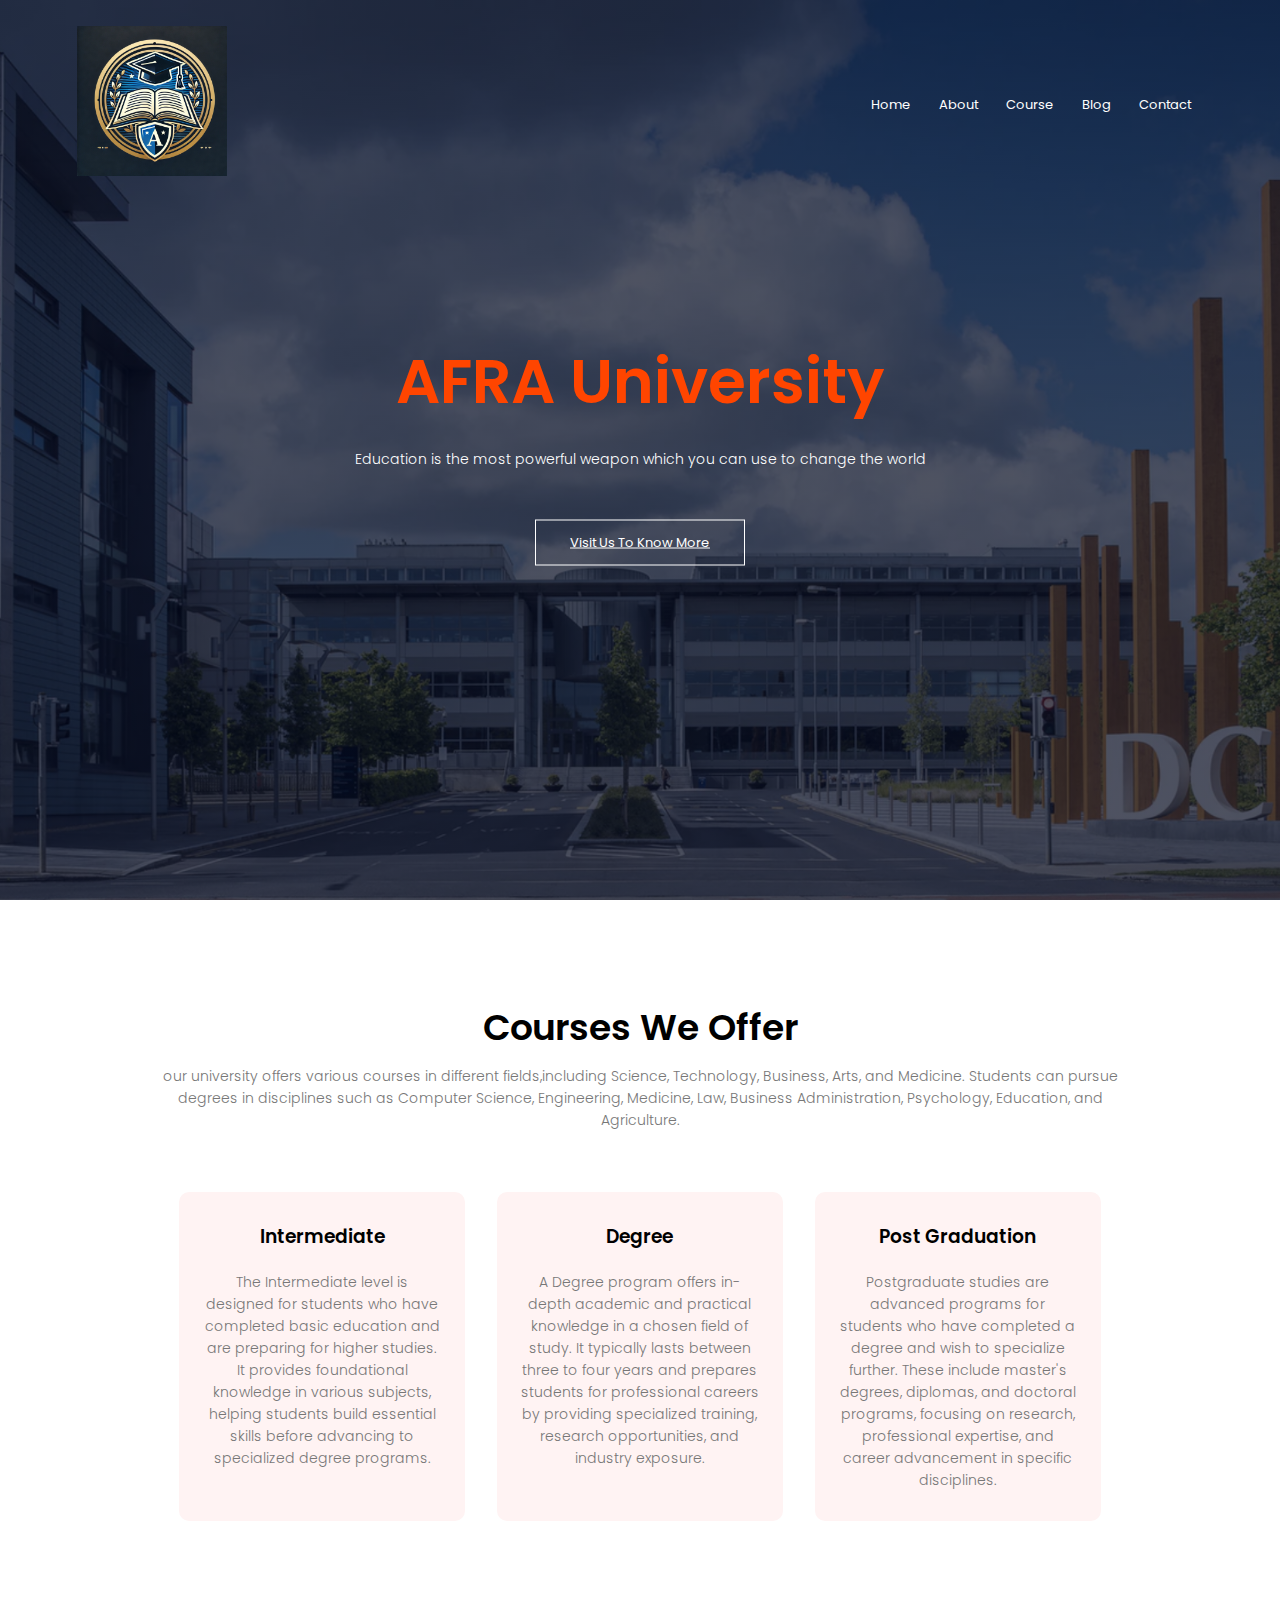
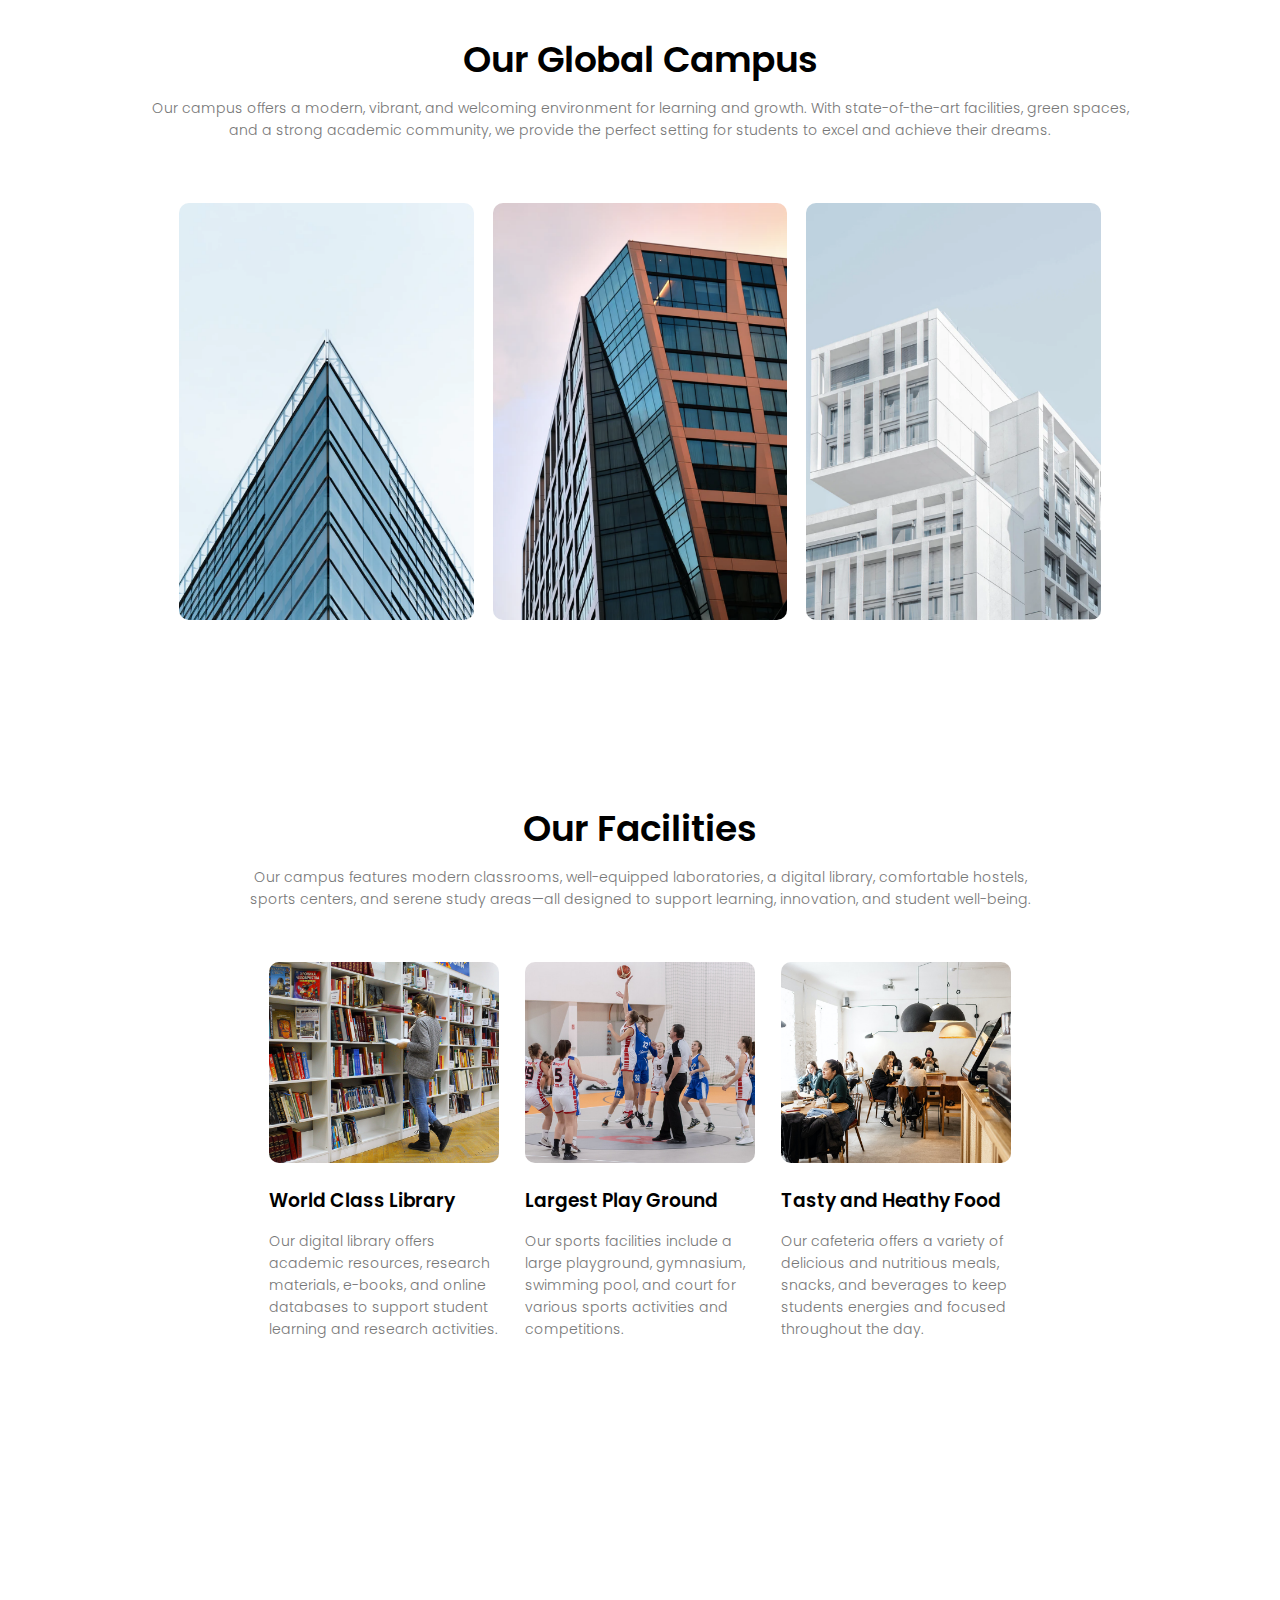
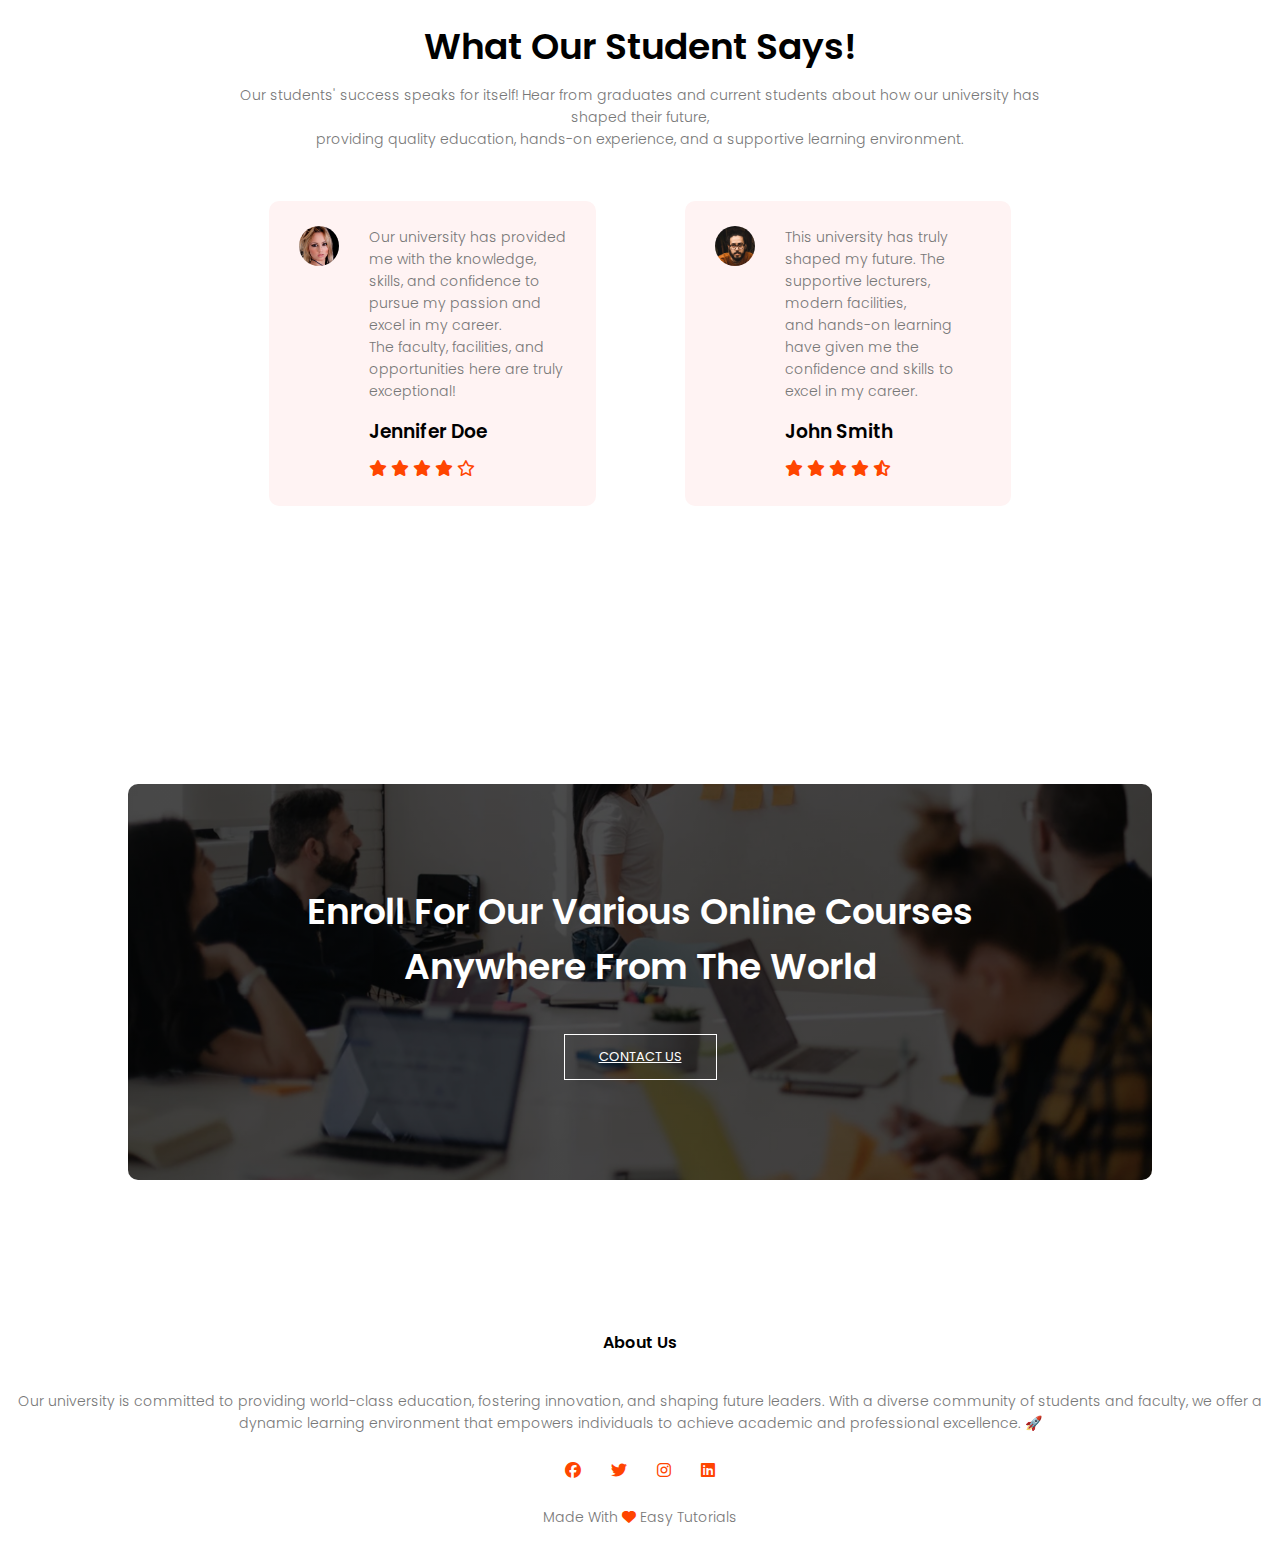
<file: index.html>
<!DOCTYPE html>
<html lang="en">
    <head>
    <meta charset="UTF-8">
    <meta name = "viewport" content = "width=device-width, initial-scale=1.0">
    <title>University Website Design</title>
    <link rel="stylesheet" href="styles.css">
    <link rel="preconnect" href="https://fonts.googleapis.com">
<link rel="preconnect" href="https://fonts.gstatic.com" crossorigin>
<link href="https://fonts.googleapis.com/css2?family=Poppins:wght@100;200;300;400;600;700&display=swap" rel="stylesheet">
<link rel="stylesheet" href="https://cdnjs.cloudflare.com/ajax/libs/font-awesome/6.5.1/css/all.min.css">
<link rel="stylesheet" href="https://cdnjs.cloudflare.com/ajax/libs/font-awesome/6.5.1/css/all.min.css">


    </head>

    <body>

      <section class="header">
        <nav>
          <a href="index.html"><img src="logo.png"  width="40%"></a>
          <div class="nav-links" id="navlinks">
            <i class="fa fa-times" onclick="hidemenu()"></i>

              <ul>
                  <li><a href="index.html">Home</a></li>
                  <li><a href="about.html">About</a></li>
                  <li><a href="course.html">Course</a></li>
                  <li><a href="blog.html">Blog</a></li>
                  <li><a href="contact.html">Contact</a></li>
              </ul>
          </div>
          <i class="fa fa-bars" onclick="showmenu()"></i>
          </i>
 
        </nav>

     <div class="text-box">
      <h1>AFRA University</h1>
      <p>Education is the most powerful weapon which you can use to change the world </p>
      <a href="" class="btn">Visit Us To Know More</a>

     </div>   


      </section>

      <!---course section-->

      <section class="course">
        <h1>Courses We Offer</h1>
        <p>our university offers various courses in different fields,including Science, Technology, Business, Arts, and Medicine. Students can pursue degrees in disciplines such as Computer Science, Engineering, Medicine, Law, Business Administration, Psychology, Education, and Agriculture. </p>

        <diV class="row">
          <div class="course-col">
            <h3>Intermediate</h3>
            <p>The Intermediate level is designed for students who have completed basic education and are preparing for higher studies. It provides foundational knowledge in various subjects, helping students build essential skills before advancing to specialized degree programs.</p>
          </div>
          <div class="course-col">
            <h3>Degree</h3>
            <p>A Degree program offers in-depth academic and practical knowledge in a chosen field of study. It typically lasts between three to four years and prepares students for professional careers by providing specialized training, research opportunities, and industry exposure.</p>
          </div>
          <div class="course-col">
            <h3>Post Graduation</h3>
            <p>Postgraduate studies are advanced programs for students who have completed a degree and wish to specialize further. These include master's degrees, diplomas, and doctoral programs, focusing on research, professional expertise, and career advancement in specific disciplines.</p>
          </div>
        </diV>
      </section>


     <!---campus section-->
      <section class="campus">
        <h1>Our Global Campus</h1>
        <p>Our campus offers a modern, vibrant, and welcoming environment for learning and growth. With state-of-the-art facilities, green spaces, and a strong academic community, we provide the perfect setting for students to excel and achieve their dreams.</p>
        
        <div class="row">
          <div class="campus-col">
            <img src="myimage/london.png">
            <div class="layer">
              <h3>LONDON</h3>
            </div>
          </div>

          <div class="campus-col">
            <img src="myimage/newyork.png">
            <div class="layer">
              <h3>NEW YORK</h3>
            </div>
          </div>

          <div class="campus-col">
            <img src="myimage/washington.png">
            <div class="layer">
              <h3>WASHINGTON</h3>
            </div>
          </div>


        </div>
      </section>

      <!---facilities section-->
      <section class="facilities">
        <h1>Our Facilities</h1>
        <p>Our campus features modern classrooms, well-equipped laboratories, a digital library, comfortable hostels, sports centers, and serene study areas—all designed to support learning, innovation, and student well-being.</p>
        <div class="row">
          <div class="facilities-col">
            <img src="myimage/library.png">
            <h3>World Class Library</h3>
            <p>Our digital library offers academic resources, research materials, e-books, and online databases to support student learning and research activities.</p>
         </div>

         <div class="facilities-col">
          <img src="myimage/basketball.png">
          <h3>Largest Play Ground</h3>
          <p>Our sports facilities include a large playground, gymnasium, swimming pool, and court for various sports activities and competitions.</p>

          </div>

          <div class="facilities-col">
            <img src="myimage/cafeteria.png">
            <h3>Tasty and Heathy Food</h3>
            <p>Our cafeteria offers a variety of delicious and nutritious meals, snacks, and beverages to keep students energies and focused throughout the day.</p>

            </div>

        </div>


      </section>

      <!---testimonials-->

      <section class="testi">
        <h1>What Our Student Says!</h1>
        <p>Our students' success speaks for itself! Hear from graduates and current students about how our university has shaped their future,<br> providing quality education, hands-on experience, and a supportive learning environment.</p>
        <div class="row">
          <div class="testi-col">
            <img src="myimage/user1.jpg">
            <div>
              <p>Our university has provided me with the knowledge, skills, and confidence to pursue my passion and excel in my career. <br>The faculty, facilities, and opportunities here are truly exceptional!</p>
              <h3>Jennifer Doe</h3>
              <i class="fa-solid fa-star"></i>
              <i class="fa-solid fa-star"></i>
              <i class="fa-solid fa-star"></i>
              <i class="fa-solid fa-star"></i>
              <i class="fa-regular fa-star"></i>  <!-- Empty Star -->

            </div>
          </div>
          <div class="testi-col">
            <img src="myimage/user2.jpg">
            <div>
              <p>This university has truly shaped my future. The supportive lecturers, modern facilities, <br>and hands-on learning have given me the confidence and skills to excel in my career.</p>
              <h3>John Smith</h3>
              <i class="fa-solid fa-star"></i>
            <i class ="fa-solid fa-star"></i>
            <i class="fa-solid fa-star"></i>
            <i class="fa-solid fa-star"></i>
            <i class="fa-solid fa-star-half-stroke"></i>  <!-- Half Star -->

             </div>
             </div>
             </div>

</section>

<!--call to action-->

<section class="cta">
  <h1>Enroll For Our Various Online Courses <br>Anywhere From The World</h1>
  <a href="" class="btn">CONTACT US</a>

</section>

<!--FOOTER-->
<section class="footer">
  <h4>About Us</h4>
  <p>Our university is committed to providing world-class education, fostering innovation, and shaping future leaders. With a diverse community of students and faculty, we offer a dynamic learning environment that empowers individuals to achieve academic and professional excellence. 🚀</p>
  <div class="icons">
    <i class="fa-brands fa-facebook"></i>
    <i class="fa-brands fa-twitter"></i>
    <i class="fa-brands fa-instagram"></i>
    <i class="fa-brands fa-linkedin"></i>
  </div>
  <p>Made With <i class="fas fa-heart"></i> Easy Tutorials</p> 
</section>
      <!------javascript for togglt menu------>
      <script>
          var navlinks = document.getElementById("navlinks");
          function showmenu(){
            navlinks.style.right = "0";
          }

          function hidemenu(){
            navlinks.style.right = "-200px";
          }
      </script>


    </body>
</html>
</file>
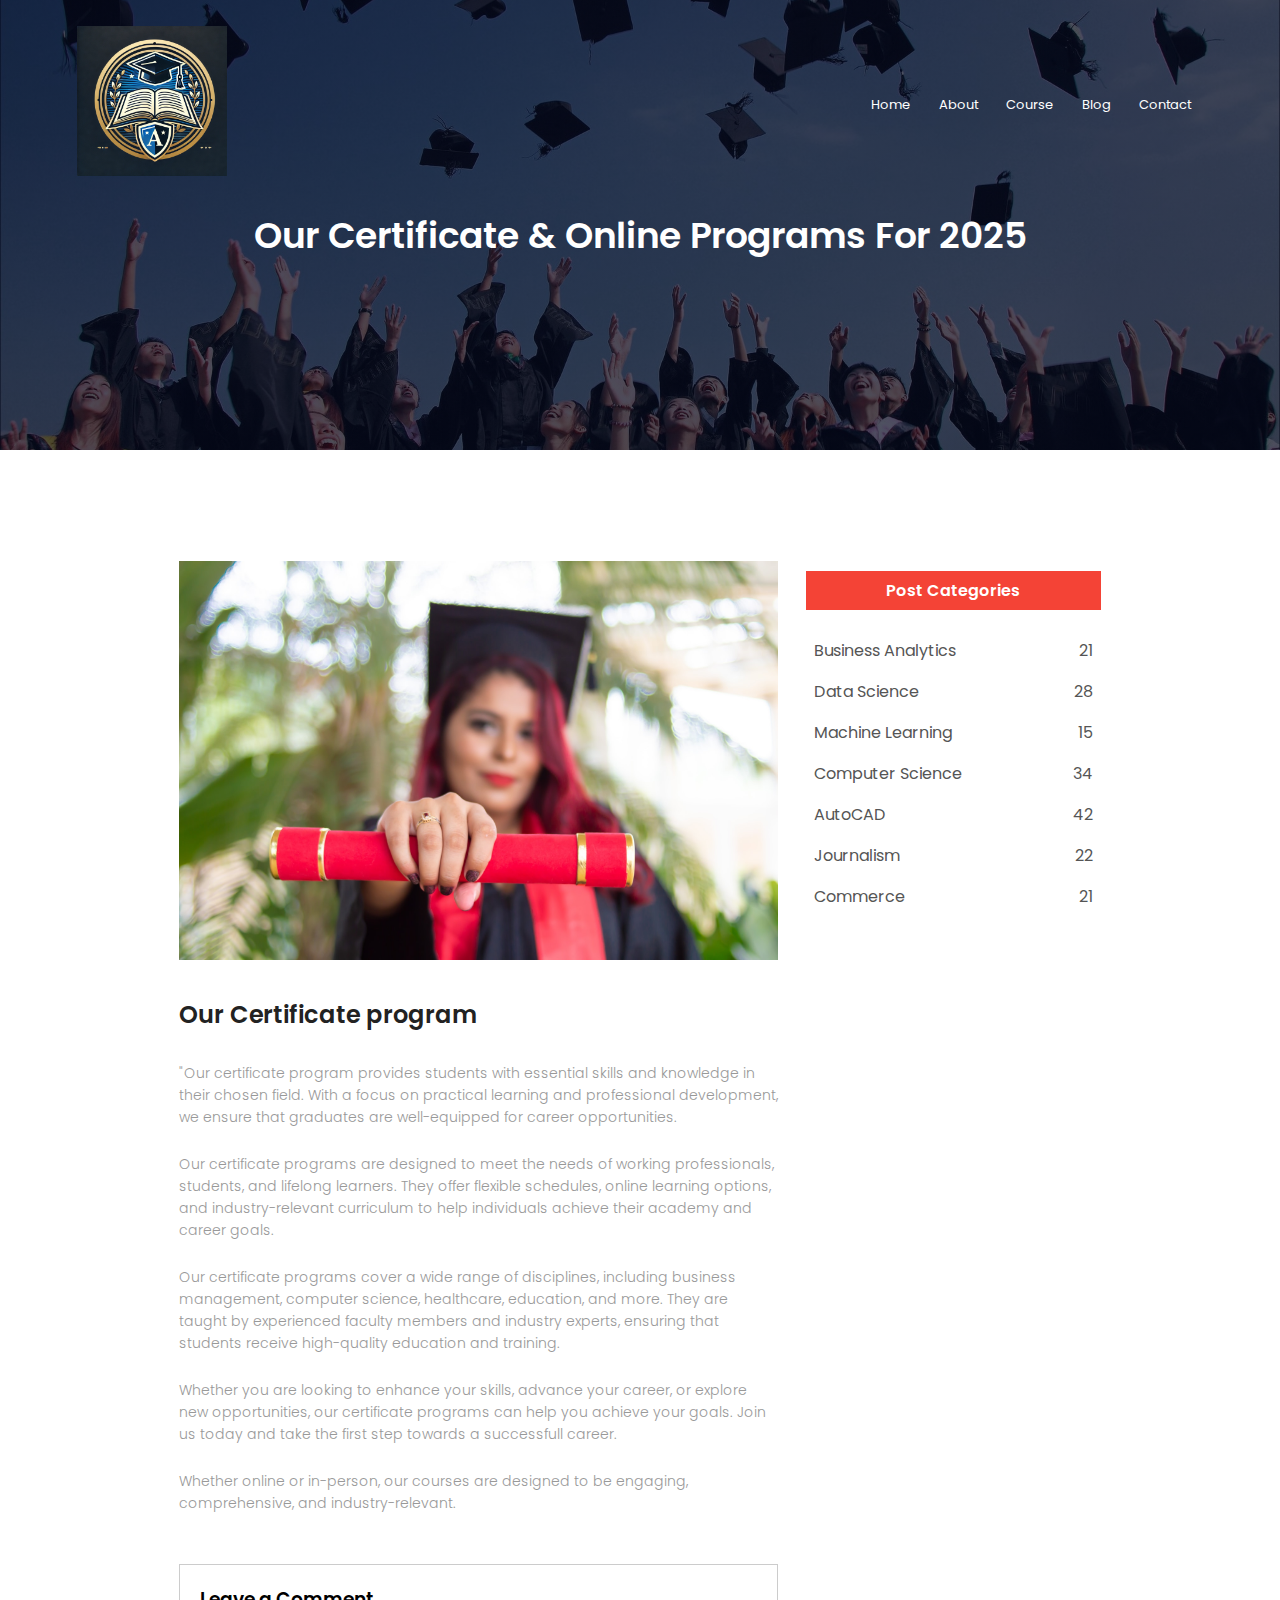
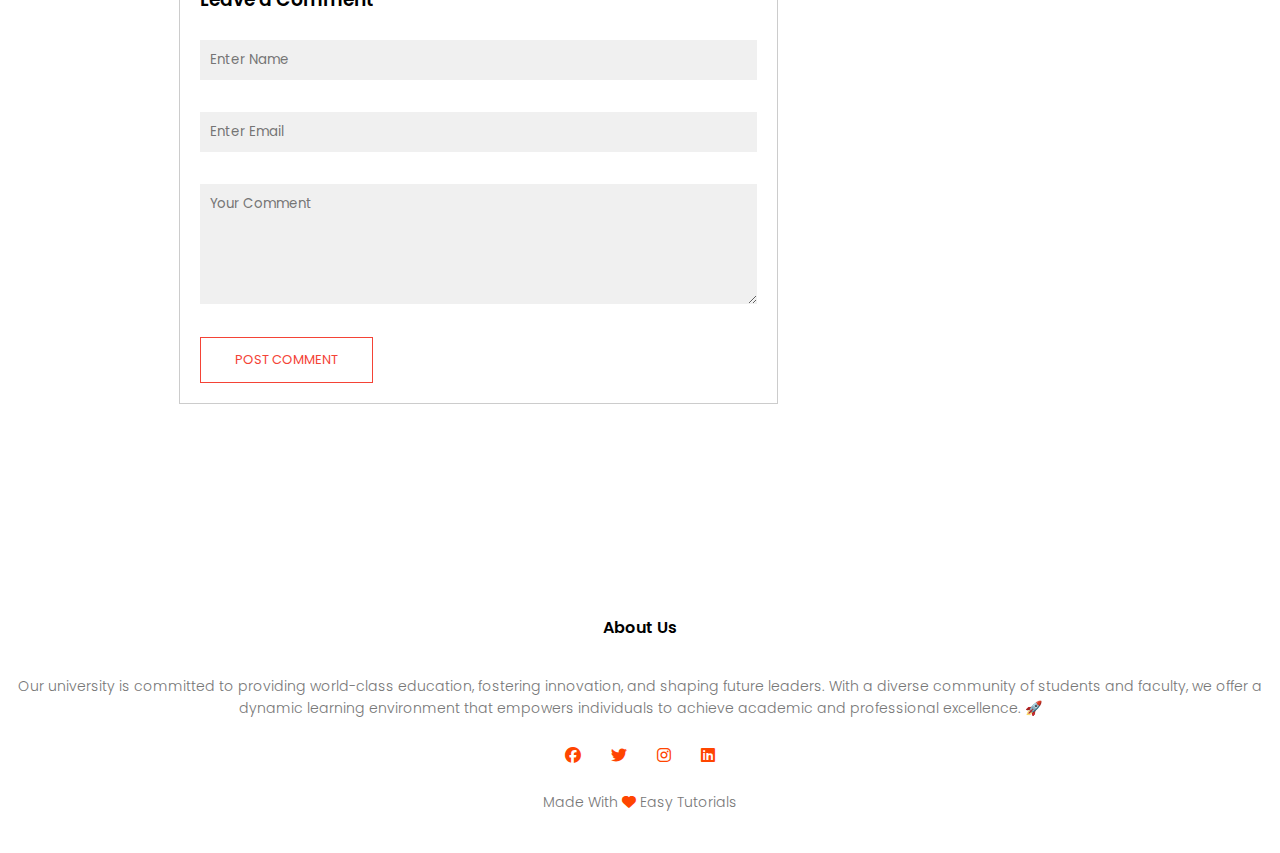
<file: blog.html>
<!DOCTYPE html>
<html lang="en">
    <head>
    <meta charset="UTF-8">
    <meta name = "viewport" content = "width=device-width, initial-scale=1.0">
    <title>University Website Design</title>
    <link rel="stylesheet" href="styles.css">
    <link rel="preconnect" href="https://fonts.googleapis.com">
<link rel="preconnect" href="https://fonts.gstatic.com" crossorigin>
<link href="https://fonts.googleapis.com/css2?family=Poppins:wght@100;200;300;400;600;700&display=swap" rel="stylesheet">
<link rel="stylesheet" href="https://cdnjs.cloudflare.com/ajax/libs/font-awesome/6.5.1/css/all.min.css">
<link rel="stylesheet" href="https://cdnjs.cloudflare.com/ajax/libs/font-awesome/6.5.1/css/all.min.css">


    </head>

    <body>

      <section class="sub-header">
        <nav>
          <a href="index.html"><img src="logo.png"  width="40%"></a>
          <div class="nav-links" id="navlinks">
            <i class="fa fa-times" onclick="hidemenu()"></i>

              <ul>
                  <li><a href="index.html">Home</a></li>
                  <li><a href="about.html">About</a></li>
                  <li><a href="course.html">Course</a></li>
                  <li><a href="blog.html">Blog</a></li>
                  <li><a href="contact.html">Contact</a></li>
              </ul>
          </div>
          <i class="fa fa-bars" onclick="showmenu()"></i>
          </i>
          
        </nav>

        <h1>Our  Certificate & Online Programs For 2025</h1>     

      </section>

      <!---Blog page content-->

      <section class="blog-content">

        <Div class="row">
          <div class="blog-left">
            <img src="myimage/certificate.jpg">
            <h2>Our Certificate program</h2>
            <p>"Our certificate program provides students with essential skills and knowledge in their chosen field. With a focus on practical learning and professional development, we ensure that graduates are well-equipped for career opportunities.</p>
            <br>
            <p>Our certificate programs are designed to meet the needs of working professionals, students, and lifelong learners. They offer flexible schedules, online learning options, and industry-relevant curriculum to help individuals achieve their academy and career goals.</p>
            <br>
            <P>Our certificate programs cover a wide range of disciplines, including business management, computer science, healthcare, education, and more. They are taught by experienced faculty members and industry experts, ensuring that students receive high-quality education and training.</P>
            <br>
            <p>Whether you are looking to enhance your skills, advance your career, or explore new opportunities, our certificate programs can help you achieve your goals. Join us today and take the first step towards a successfull career.</p>
            <br>
            <p>Whether online or in-person, our courses are designed to be engaging, comprehensive, and industry-relevant.</p>
               


              <div class="comment-box">
                <h3>Leave a Comment</h3>

                <form class="comment-form">
                  <Input type="text" placeholder="Enter Name">
                    <Input type="email" placeholder="Enter Email">
                      <textarea rows="5" placeholder="Your Comment"></textarea>
                      <button type="Submit" class="btn red-btn">POST COMMENT</button>
                </form>
              </div>
           </div>
          <div class="blog-right">
            <h3>Post Categories</h3>
            <div>
              <span>Business Analytics</span>
              <span>21</span>
            </div>

            <div>
              <span>Data Science</span>
              <span>28</span>
            </div>

            <div>
              <span>Machine Learning</span>
              <span>15</span>
            </div>

            <div>
              <span>Computer Science</span>
              <span>34</span>
            </div>

            <div>
              <span>AutoCAD</span>
              <span>42</span>
            </div>

            <div>
              <span>Journalism</span>
              <span>22</span>
            </div>

            <div>
              <span>Commerce</span>
              <span>21</span>
            </div>

          </div>
        </Div>
      </section>

      


      



<!--FOOTER-->
<section class="footer">
  <h4>About Us</h4>
  <p>Our university is committed to providing world-class education, fostering innovation, and shaping future leaders. With a diverse community of students and faculty, we offer a dynamic learning environment that empowers individuals to achieve academic and professional excellence. 🚀</p>
  <div class="icons">
    <i class="fa-brands fa-facebook"></i>
    <i class="fa-brands fa-twitter"></i>
    <i class="fa-brands fa-instagram"></i>
    <i class="fa-brands fa-linkedin"></i>
  </div>
  <p>Made With <i class="fas fa-heart"></i> Easy Tutorials</p> 
</section>
      <!------javascript for togglt menu------>
      <script>
          var navlinks = document.getElementById("navlinks");
          function showmenu(){
            navlinks.style.right = "0";
          }

          function hidemenu(){
            navlinks.style.right = "-200px";
          }
      </script>


    </body>
</html>
</file>
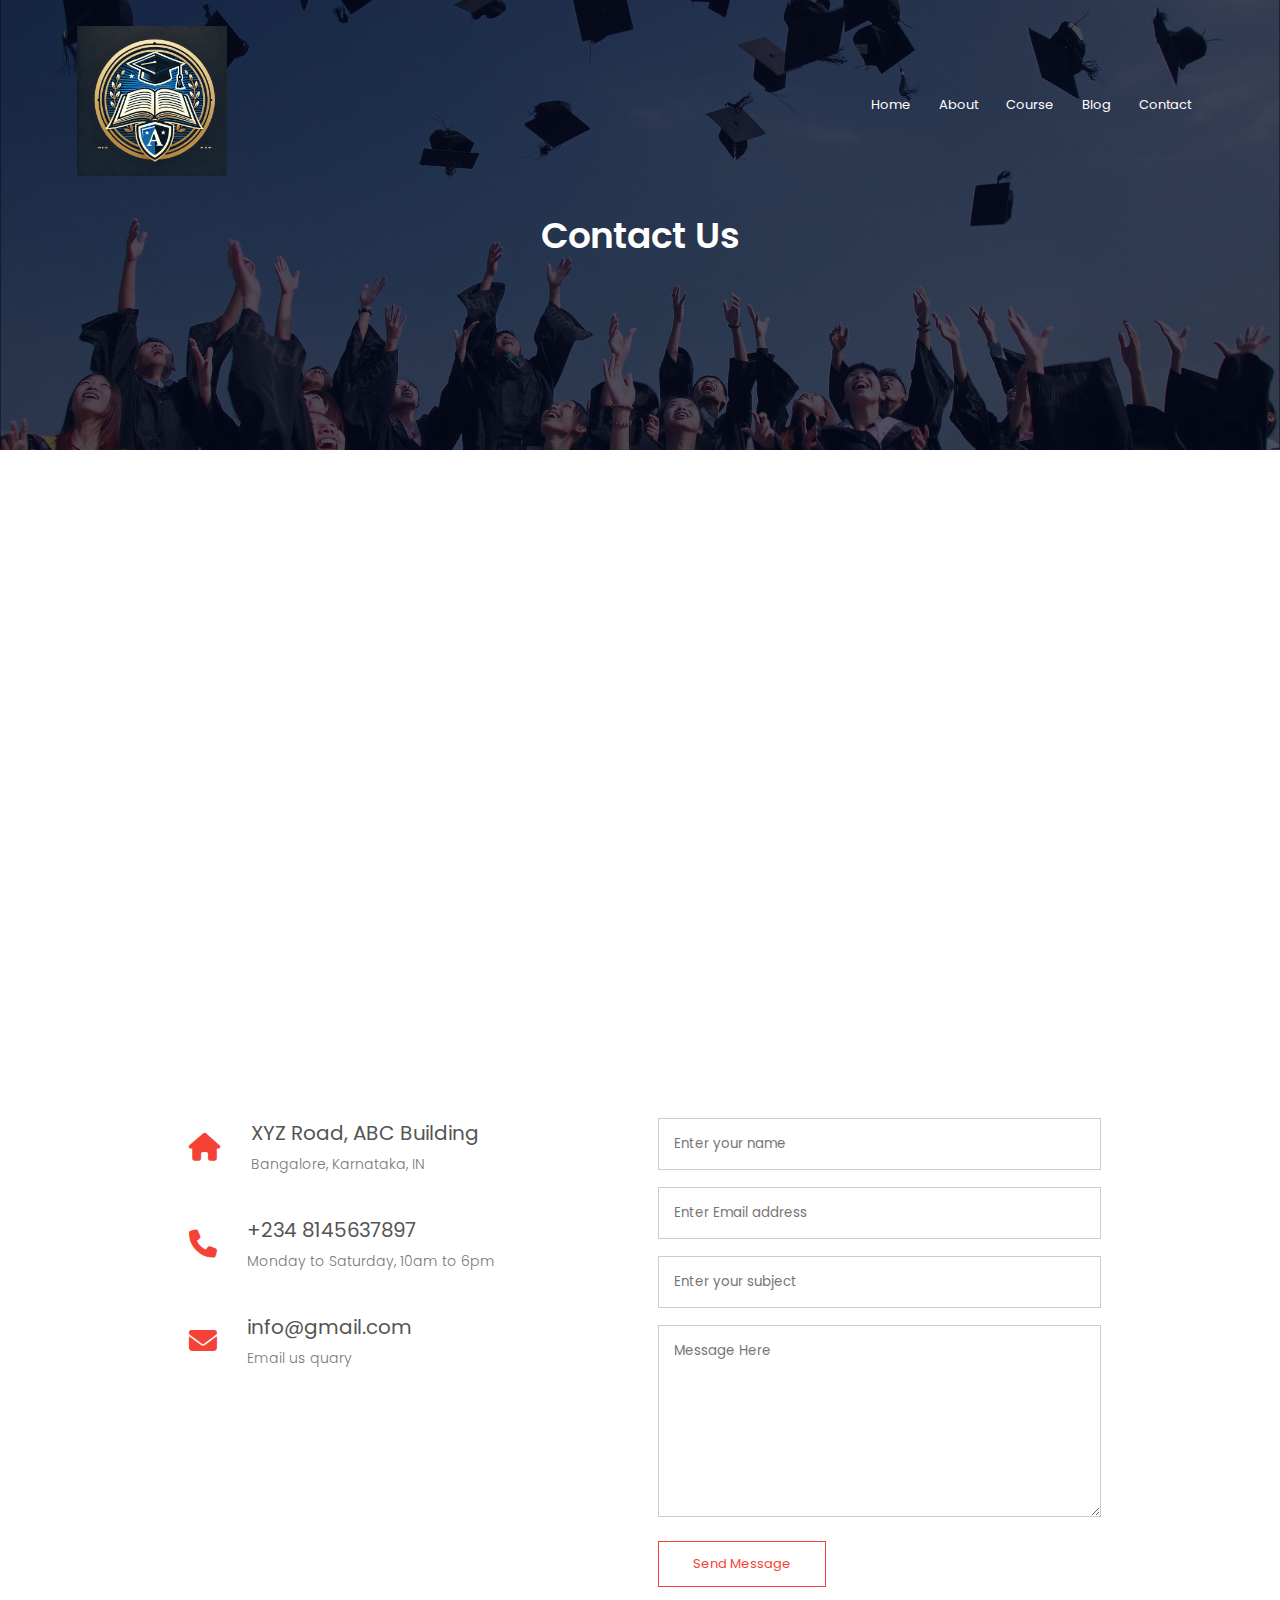
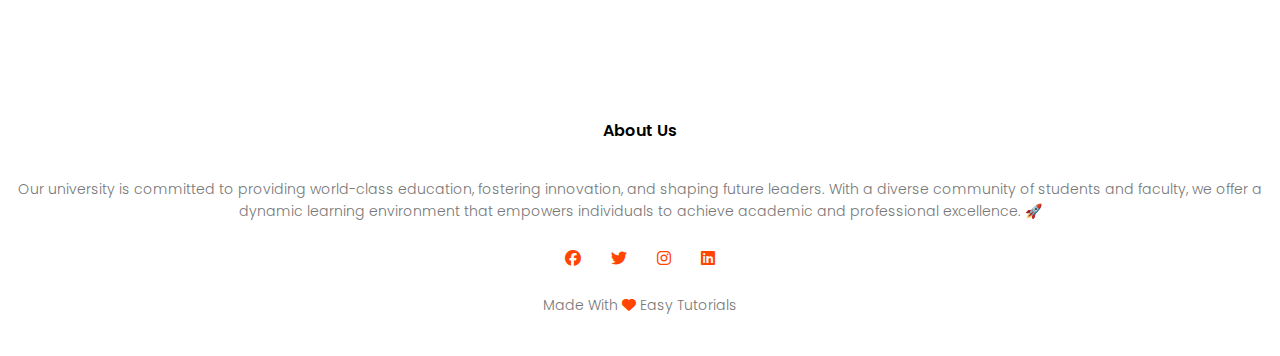
<file: contact.html>
<!DOCTYPE html>
<html lang="en">
    <head>
    <meta charset="UTF-8">
    <meta name = "viewport" content = "width=device-width, initial-scale=1.0">
    <title>University Website Design</title>
    <link rel="stylesheet" href="styles.css">
    <link rel="preconnect" href="https://fonts.googleapis.com">
<link rel="preconnect" href="https://fonts.gstatic.com" crossorigin>
<link href="https://fonts.googleapis.com/css2?family=Poppins:wght@100;200;300;400;600;700&display=swap" rel="stylesheet">
<link rel="stylesheet" href="https://cdnjs.cloudflare.com/ajax/libs/font-awesome/6.5.1/css/all.min.css">
<link rel="stylesheet" href="https://cdnjs.cloudflare.com/ajax/libs/font-awesome/6.5.1/css/all.min.css">


    </head>

    <body>

      <section class="sub-header">
        <nav>
          <a href="index.html"><img src="logo.png"  width="40%"></a>
          <div class="nav-links" id="navlinks">
            <i class="fa fa-times" onclick="hidemenu()"></i>

              <ul>
                  <li><a href="index.html">Home</a></li>
                  <li><a href="about.html">About</a></li>
                  <li><a href="course.html">Course</a></li>
                  <li><a href="blog.html">Blog</a></li>
                  <li><a href="contact.html">Contact</a></li>
              </ul>
          </div>
          <i class="fa fa-bars" onclick="showmenu()"></i>
          </i>
          
        </nav>

        <h1>Contact Us</h1>     

      </section>

      <!---contact us content-->
<section class="location">
  <iframe src="https://www.google.com/maps/embed?pb=!1m14!1m12!1m3!1d1008750.7079627671!2d7.449868049999999!3d9.024256!2m3!1f0!2f0!3f0!3m2!1i1024!2i768!4f13.1!5e0!3m2!1sen!2sng!4v1742030111449!5m2!1sen!2sng" width="600" height="450" style="border:0;" allowfullscreen="" loading="lazy" referrerpolicy="no-referrer-when-downgrade"></iframe>
</section>

<section class="contact-us">

  <div class="row">
    <div class="contact-col">
      <div>
        <i class="fa-solid fa-home"></i>
        <span>
          <h5>XYZ Road, ABC Building</h5>
          <p>Bangalore, Karnataka, IN</p>
        </span>
      </div>
      <div>
        <i class="fa-solid fa-phone"></i>
        <span>
          <h5>+234 8145637897</h5>
          <p>Monday to Saturday, 10am to 6pm</p>
        </span>
      </div>
      <div>
        <i class="fa-solid fa-envelope"></i>
        <span>
          <h5>info@gmail.com</h5>
          <p>Email us quary</p>
        </span>
      </div>
    </div>
    <div class="contact-col">

      <form action="form-handler.php" method="POST">
        <input type="text" name="name" placeholder="Enter your name" required>
        <input type="Email" name="email" placeholder="Enter Email address" required>
        <input type="text" name="subject" placeholder="Enter your subject" required>
        <textarea rows="8" name="message" placeholder="Message Here" required></textarea>
        <button type="submit" class="btn red-btn">Send Message</button>
        
      </form>
    </div>
  </div>
</section>
     



<!--FOOTER-->
<section class="footer">
  <h4>About Us</h4>
  <p>Our university is committed to providing world-class education, fostering innovation, and shaping future leaders. With a diverse community of students and faculty, we offer a dynamic learning environment that empowers individuals to achieve academic and professional excellence. 🚀</p>
  <div class="icons">
    <i class="fa-brands fa-facebook"></i>
    <i class="fa-brands fa-twitter"></i>
    <i class="fa-brands fa-instagram"></i>
    <i class="fa-brands fa-linkedin"></i>
  </div>
  <p>Made With <i class="fas fa-heart"></i> Easy Tutorials</p> 
</section>
      <!------javascript for togglt menu------>
      <script>
          var navlinks = document.getElementById("navlinks");
          function showmenu(){
            navlinks.style.right = "0";
          }

          function hidemenu(){
            navlinks.style.right = "-200px";
          }
      </script>


    </body>
</html>
</file>
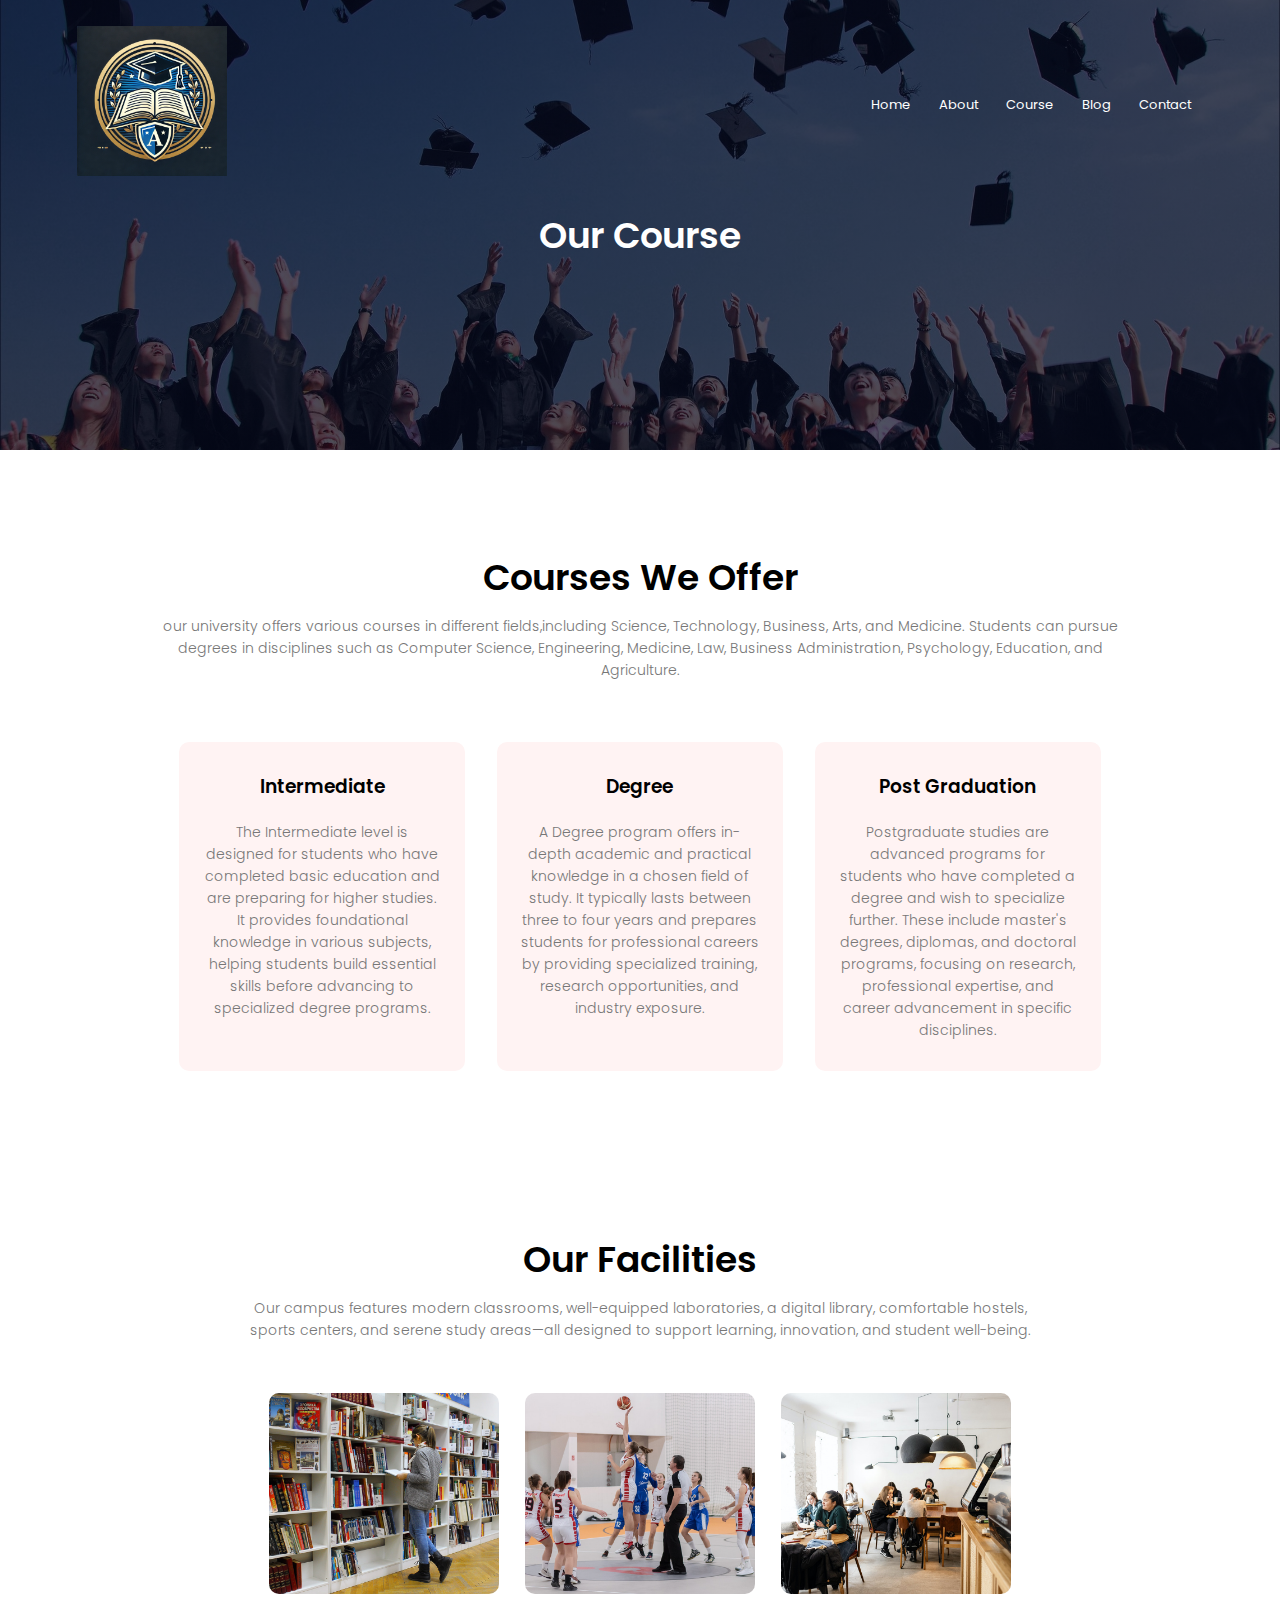
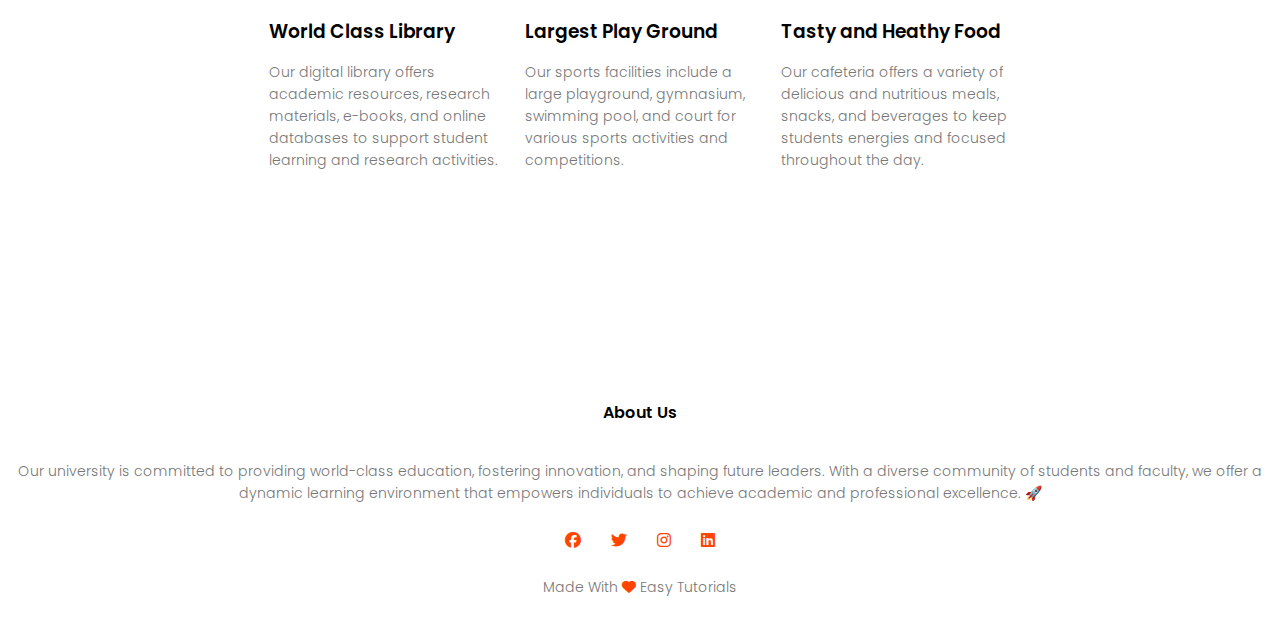
<file: course.html>
<!DOCTYPE html>
<html lang="en">
    <head>
    <meta charset="UTF-8">
    <meta name = "viewport" content = "width=device-width, initial-scale=1.0">
    <title>University Website Design</title>
    <link rel="stylesheet" href="styles.css">
    <link rel="preconnect" href="https://fonts.googleapis.com">
<link rel="preconnect" href="https://fonts.gstatic.com" crossorigin>
<link href="https://fonts.googleapis.com/css2?family=Poppins:wght@100;200;300;400;600;700&display=swap" rel="stylesheet">
<link rel="stylesheet" href="https://cdnjs.cloudflare.com/ajax/libs/font-awesome/6.5.1/css/all.min.css">
<link rel="stylesheet" href="https://cdnjs.cloudflare.com/ajax/libs/font-awesome/6.5.1/css/all.min.css">


    </head>

    <body>

      <section class="sub-header">
        <nav>
          <a href="index.html"><img src="logo.png"  width="40%"></a>
          <div class="nav-links" id="navlinks">
            <i class="fa fa-times" onclick="hidemenu()"></i>

              <ul>
                  <li><a href="index.html">Home</a></li>
                  <li><a href="about.html">About</a></li>
                  <li><a href="course.html">Course</a></li>
                  <li><a href="blog.html">Blog</a></li>
                  <li><a href="contact.html">Contact</a></li>
              </ul>
          </div>
          <i class="fa fa-bars" onclick="showmenu()"></i>
          </i>
          
        </nav>

        <h1>Our Course</h1>     

      </section>

      <!---Course content-->


      <section class="course">
        <h1>Courses We Offer</h1>
        <p>our university offers various courses in different fields,including Science, Technology, Business, Arts, and Medicine. Students can pursue degrees in disciplines such as Computer Science, Engineering, Medicine, Law, Business Administration, Psychology, Education, and Agriculture. </p>

        <diV class="row">
          <div class="course-col">
            <h3>Intermediate</h3>
            <p>The Intermediate level is designed for students who have completed basic education and are preparing for higher studies. It provides foundational knowledge in various subjects, helping students build essential skills before advancing to specialized degree programs.</p>
          </div>
          <div class="course-col">
            <h3>Degree</h3>
            <p>A Degree program offers in-depth academic and practical knowledge in a chosen field of study. It typically lasts between three to four years and prepares students for professional careers by providing specialized training, research opportunities, and industry exposure.</p>
          </div>
          <div class="course-col">
            <h3>Post Graduation</h3>
            <p>Postgraduate studies are advanced programs for students who have completed a degree and wish to specialize further. These include master's degrees, diplomas, and doctoral programs, focusing on research, professional expertise, and career advancement in specific disciplines.</p>
          </div>
        </diV>
      </section>

      <!---Facilities-->

      <section class="facilities">
        <h1>Our Facilities</h1>
        <p>Our campus features modern classrooms, well-equipped laboratories, a digital library, comfortable hostels, sports centers, and serene study areas—all designed to support learning, innovation, and student well-being.</p>
        <div class="row">
          <div class="facilities-col">
            <img src="myimage/library.png">
            <h3>World Class Library</h3>
            <p>Our digital library offers academic resources, research materials, e-books, and online databases to support student learning and research activities.</p>
         </div>

         <div class="facilities-col">
          <img src="myimage/basketball.png">
          <h3>Largest Play Ground</h3>
          <p>Our sports facilities include a large playground, gymnasium, swimming pool, and court for various sports activities and competitions.</p>

          </div>

          <div class="facilities-col">
            <img src="myimage/cafeteria.png">
            <h3>Tasty and Heathy Food</h3>
            <p>Our cafeteria offers a variety of delicious and nutritious meals, snacks, and beverages to keep students energies and focused throughout the day.</p>

            </div>

        </div>


      </section>


      



<!--FOOTER-->
<section class="footer">
  <h4>About Us</h4>
  <p>Our university is committed to providing world-class education, fostering innovation, and shaping future leaders. With a diverse community of students and faculty, we offer a dynamic learning environment that empowers individuals to achieve academic and professional excellence. 🚀</p>
  <div class="icons">
    <i class="fa-brands fa-facebook"></i>
    <i class="fa-brands fa-twitter"></i>
    <i class="fa-brands fa-instagram"></i>
    <i class="fa-brands fa-linkedin"></i>
  </div>
  <p>Made With <i class="fas fa-heart"></i> Easy Tutorials</p> 
</section>
      <!------javascript for togglt menu------>
      <script>
          var navlinks = document.getElementById("navlinks");
          function showmenu(){
            navlinks.style.right = "0";
          }

          function hidemenu(){
            navlinks.style.right = "-200px";
          }
      </script>


    </body>
</html>
</file>
<file: styles.css>
*{
    margin: 0;
    padding: 0;
    box-sizing: border-box;
    font-family: "Poppins", sans-serif;
}

.header{
    min-height: 100vh;
    width: 100%;
    background-image: linear-gradient(rgba(4,9,30,0.7), rgba(4,9,30,0.7)), url(myimage/banner.png);
    background-position: center;
    background-size: cover;
    position: relative;
}

nav{
    display: flex;
    padding: 2% 6%;
    justify-content: space-between;
    align-items: center;
}

nav img{
    width: 150px;
}

.nav-links{
    flex: 1;
    text-align: right;
}

.nav-links ul li{
    list-style: none;
    display: inline-block;
    padding: 8px 12px;
    position: relative;
}

.nav-links ul li a{
    color: #fff;
    text-decoration: none;
    font-size: 13px;
}

.nav-links ul li::after{
    content: '' ;
    width: 0%;
    height: 2px;
    background: #f44336;
    display: block;
    margin: auto;
}

.nav-links ul li:hover::after{
    width: 100%;
    transition: 0.5s;

}

.text-box{
    width: 90%;
    color: #fff;
    position: absolute;
    top: 50%;
    left: 50%;
    transform: translate(-50%,-50%);
    text-align: center;

}

.text-box h1{
    font-size: 62px;
    color: orangered;
}

.text-box p{
    margin: 10px 0 40px;
    font-size: 14px;
    color: #fff;
}

.btn{
    display:inline-block;
    background-color: none;
    color: #fff;
    border: 1px solid #fff;
    padding: 12px 34px;
    font-size: 13px ;
    background: transparent;
    position: relative;
    cursor: pointer;

}

.btn:hover{
    border: 1px solid #fff;
    background: orangered;
    transition: 1s;
}

nav .fa{
    display: none;
}

@media (max-width:700px){
    .text-box h1{
        font-size: 20px;
    }

    .nav-links ul li{
        display: block;
    }

    .nav-links{
        position: fixed;
        background: #f44336;
        height: 100vh;
        width: 200px;
        top: 0;
        right: -200px;
        text-align: left;
        z-index: 2;
        transition: 1s;
    }

    nav .fa{
        display: block;
        color: #fff;
        margin: 10px;
        font-size: 22px;
        cursor: pointer;
    }

    .nav-links ul{
        padding: 30px;

    }
}

.course{
    width: 80%;
    margin: auto;
    text-align: center;
    padding-top: 100px ;
}

h1{
    font-size: 36px;
    font-weight: 600;
}

p{
    color: #777;
    font-size: 14px;
    font-weight: 300;
    line-height: 22px;
    padding: 10px;
}

.row{
    margin: 5%;
    display:flex;
    justify-content: space-between;   
}

.course-col{
    flex-basis: 31%;
    background: #fff3f3;
    border-radius: 10px;
    margin-bottom: 10px;
    padding: 20px 12px;
    box-sizing: border-box;
    transition: 0.5s;

}

h3{
    text-align: center;
    font-weight: 600;
    margin: 10px 0;

}

.course-col:hover{
    box-shadow: 0 0 20px 0px rgba(0,0,0,0.2);
}

@media(max-width: 700px){
    .row{
        flex-direction: column;
    }
}


/*---- campus section ----*/

.campus{
    width: 80%;
    margin: auto;
    text-align: center;
    padding-top: 50px;
}

.campus-col{
    flex-basis: 32%;
    border-radius: 10px;
    margin-bottom: 30px;
    position: relative;
    overflow: hidden;
}

.campus-col img{
    width: 100%;
    display: block;
}

.layer{
    background: transparent;
    height: 100%;
    width: 100%;
    position: absolute;
    top: 0;
    left: 0;
    transition: .5s;
}

.layer:hover{
    background: rgba(226,29,29,0.7) ;
}

.layer h3{
   width: 100%;
   font-weight: 500;
   color: #fff;
   font-size: 26px;
   bottom: 0;
   left: 50%;
   transform: translateX(-50%);
   position: absolute;
   opacity: 0;
   transition: .5s;
}

.layer:hover h3{
    bottom: 49%;
    opacity: 1;
}

/*---facilities---*/

.facilities{
    width: 80%;
    margin: auto;
    text-align: center;
    padding: 100px;
}

.facilities-col{
    flex-basis: 31%;
    border-radius: 10px;
    margin-bottom: 5%;
    text-align: left;
}

.facilities-col img{
    width: 100%;
    border-radius: 10px;

}

.facilities-col p{
    padding: 0;
}

.facilities-col h3{
    margin-top: 16px;
    margin-bottom: 15px;
    text-align: left;
}

@media (max-width: 700px) {
    .facilities {
        width: 90%; /* Slightly wider on small screens */
        padding: 50px 20px; /* Reduce padding */
    }

        .facilities-col {
            flex-basis: 100%; /* Take full width */
    }

        .facilities-col h3 {
            font-size: 20px;
        }
        .facilities-col p {
            font-size: 14px;
        }    
    
}


/*---testimonials--*/
.testi{
    width: 80%;
    padding: 100px;
    text-align: center;
    margin: auto;

}

.testi-col{
    flex-basis: 44%;
    border-radius: 10px;
    margin-bottom: 5%;
    text-align: left;
    background: #fff3f3;
    padding: 25px;
    cursor: pointer;
    display: flex;
}

.testi-col img{
    height: 40px;
    border-radius: 50px;
    margin-left: 5px;
    margin-right: 30px;

}

.testi-col p{
    padding: 0;
}

.testi-col h3{
    margin-top: 15px;
    text-align: left;
}

.testi-col i{
    color: orangered !important;
}

@media (max-width: 768px) {
    .testi {
        width: 90%;
        padding: 50px 20px; /* Reduce padding */
    }

        .testi-col {
            flex-direction: column; /* Stack items */
            text-align: center; /* Center text */
            padding: 20px; /* Reduce padding */
        }

            .testi-col img {
                height: 35px; /* Adjust size */
                margin: 0 auto 10px; /* Center on small screens */
                display: block;
            }

                .testi-col p {
                    font-size: 14px; /* Make text readable */
                    line-height: 1.5;
                }
                        
                
        
}


/*---call to action--*/

.cta{
    margin: 100px auto;
    width: 80%;
    background-image: linear-gradient(rgba(0,0,0,0.7),rgba(0,0,0,0.7)),url(myimage/banner2.jpg);
    background-position: center;
    background-size: cover;
    border-radius: 10px;
    text-align: center;
    padding: 100px 0;

}
.cta h1{
    color: #fff;
    margin-bottom: 40px;
    padding: 0;
}

@media(max-width: 700px){
    .cta h1{
        font-size: 24px;
    }
}


.footer{
    width: 100%;
    text-align: center;
    padding: 30px 0;
}

.footer h4{
    margin-bottom: 25px;
    margin-top: 20px;
    font-weight: 600;
}

.icons i{
    color: orangered;
    margin: 0 13px;
    cursor: pointer;
    padding: 18px 0;
}

.fas.fa-heart{
    color: orangered !important;
}

/*---about us---*/

.sub-header{
    height: 50vh;
    width: 100%;
    background-image: linear-gradient(rgba(4,9,30,0.7),rgba(4,9,30,0.7)),url("myimage/background.jpg");
    background-size: cover;
    background-position: center;
    text-align: center;
    color: #fff;
 }

 .sub-header h1{
    margin-bottom: 100px;
 }

 .about-us{
    width: 80%;
    margin: auto;
    padding-top: 80px;
    padding-bottom: 50px; 
 }

 .about-col{
    flex-basis: 48%;
    padding: 30px;
 }

 .about-col img{
    width: 100%;
 }

 .about-col h1{
    padding-top: 0%;
 }

 .about-col p{
    padding: 15px 0 25px;
 }

 .red-btn{
    border: 1px solid #f44336;
    background: transparent;
    color: #f44336;
 }

 .red-btn:hover{
    color: #fff;
 }

/*---blog-content---*/

.blog-content{
    width: 80%;
    margin: auto;
    padding: 60px 0;
}

.blog-left{
    flex-basis: 65%;

}

.blog-left img{
    width: 100% ;
}

.blog-content h2{
    color: #222;
    font-weight: 600;
    margin: 30px 0;
}

.blog-left p{
    color: #999;
    padding: 0;

}

.blog-right{
    flex-basis: 32%;
}

.blog-right h3{
    background: #f44336;
    color: #fff;
    padding: 7px 0;
    font-size: 16px;
    margin-bottom: 20px;
}

.blog-right div{
    display: flex;
    align-items: center;
    justify-content: space-between;
    color: #555;
    padding: 8px;
    box-sizing: border-box;
}

.comment-box{
    border: 1px solid #ccc;
    padding: 10px 20px;
    margin: 50px 0;
}

.comment-box h3{
    text-align: left;
}

.comment-form input, .comment-form textarea{
   width: 100%;
    padding: 10px;
    margin: 16px 0;
    box-sizing: border-box;
    border: none;
    outline: none;
    background: #f0f0f0;
}

.comment-form button{
    margin: 10px 0;
}

@media(max-width:700px){
    .sub-header h1{
        font-size: 24px;
    }
}



/*---contact---*/

.location{
    width: 80%;
    margin: auto;
    padding: 80px 0;

}

.location iframe{
    width: 100%;
}

.contact-us{
    width: 80%;
    margin: auto;
}

.contact-col{
    flex-basis: 48%;
    margin-bottom: 30px;
}

.contact-col div{
    display: flex;
    align-items: center;
    margin-bottom: 40px;
}

.contact-col div i{
    font-size: 28px;
    color: #f44336;
    margin: 10px;
    margin-right: 30px;

}

.contact-col div p{
    padding: 0;

}

.contact-col div h5{
    font-size: 20px;
    margin-bottom: 5px;
    color: #555;
    font-weight: 400;
}

.contact-col input, .contact-col textarea{
    width: 100%;
    padding: 15px;
    margin-bottom: 17px;
    outline: none;
    border: 1px solid #ccc;
    box-sizing: border-box;
}
</file>
